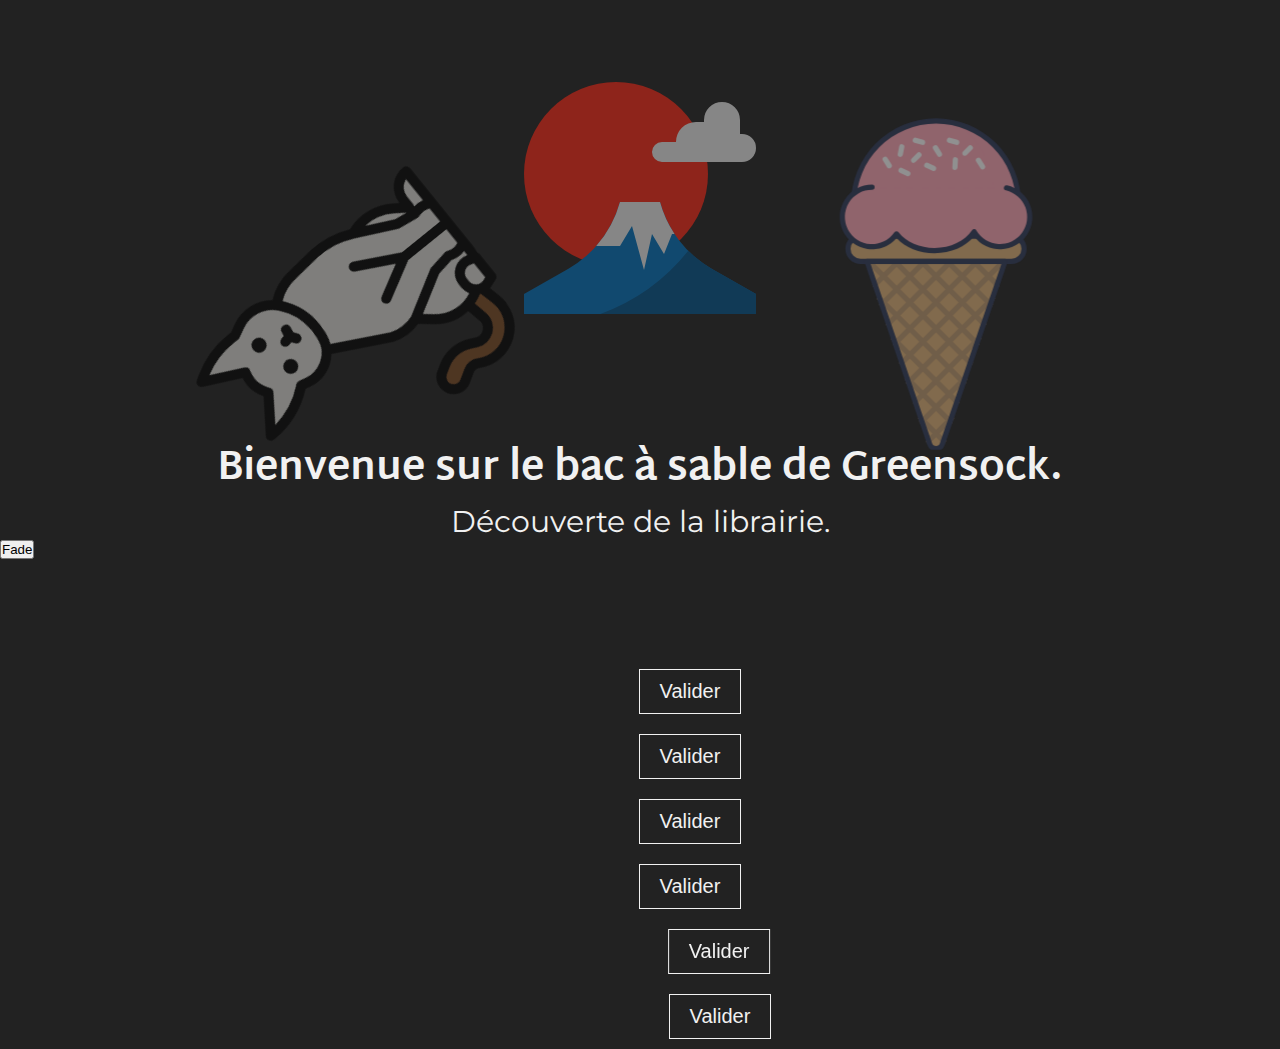
<file: 1. Les bases de GSAP/index.html>
<!DOCTYPE html>
<html lang="fr">
  <head>
    <meta charset="UTF-8" />
    <meta http-equiv="X-UA-Compatible" content="IE=edge" />
    <meta name="viewport" content="width=device-width, initial-scale=1.0" />
    <title>Sandbox GSAP</title>
    <link rel="preconnect" href="https://fonts.gstatic.com" />
    <link
      href="https://fonts.googleapis.com/css2?family=Martel+Sans:wght@600;700;800;900&family=Montserrat:ital,wght@0,100;0,300;0,400;1,200&display=swap"
      rel="stylesheet"
    />
    <link rel="stylesheet" href="style.css" />
  </head>
  <body>
      

    <div class="container-images">
      <img src="./ressources/cat.svg" alt="chat" class="cat" />
      <img src="./ressources/fuji.svg" alt="mont fuji" />
      <img src="./ressources/ice-cream.svg" alt="glace" />
    </div>

    <h1 class="title">Bienvenue sur le bac à sable de Greensock.</h1>
    <p class="txt">Découverte de la librairie.</p>
    <button class="cat-fade">Fade</button>

    
    <!-- Stagger -->
    
<div class="container-btns">
    <button class="btn">Valider</button>
    <button class="btn">Valider</button>
    <button class="btn">Valider</button>
    <button class="btn">Valider</button>
    <button class="btn">Valider</button>
    <button class="btn">Valider</button>
</div>

<script src="https://cdn.jsdelivr.net/npm/gsap@3.12.5/dist/gsap.min.js"></script>
    <script src="app.js"></script>
  </body>
</html>
</file>
<file: 1. Les bases de GSAP/style.css>
*,
::before,
::after {
  box-sizing: border-box;
  margin: 0;
  padding: 0;
}

body {
  background: #222;
  overflow: hidden;
}

.container-images {
  display: flex;
  justify-content: center;
  width: 100%;
  margin-top: 50px;
}

img {
  width: 20%;
  height: auto;
  flex-shrink: 1;
  margin: 20px;
}

h1,
p {
  text-align: center;
  color: #f1f1f1;
  line-height: 1.2;
}
h1 {
  margin-top: 100px;
  font-size: 40px;
  padding: 0 10px;
  font-family: Martel Sans, sans-serif;
}
p {
  margin-top: 10px;
  font-size: 30px;
  padding: 0 10px;
  font-family: Montserrat, sans-serif;
}

.container-btns {
  margin-top: 100px;
  display: flex;
  justify-content: center;
  align-items: center;
  flex-direction: column;
}
.container-btns button {
  padding: 10px 20px;
  margin: 10px 0;
  font-size: 20px;
  background: transparent;
  border: 1px solid #f1f1f1;
  color: #f1f1f1;
  cursor: pointer;
}

@media screen and (max-width: 910px) {
  .container-images {
    margin-top: 20px;
  }
  img {
    width: 30%;
    margin: 0px;
  }
  h1 {
    margin-top: 50px;
    font-size: 30px;
  }
  p {
    font-size: 20px;
  }
}
</file>
